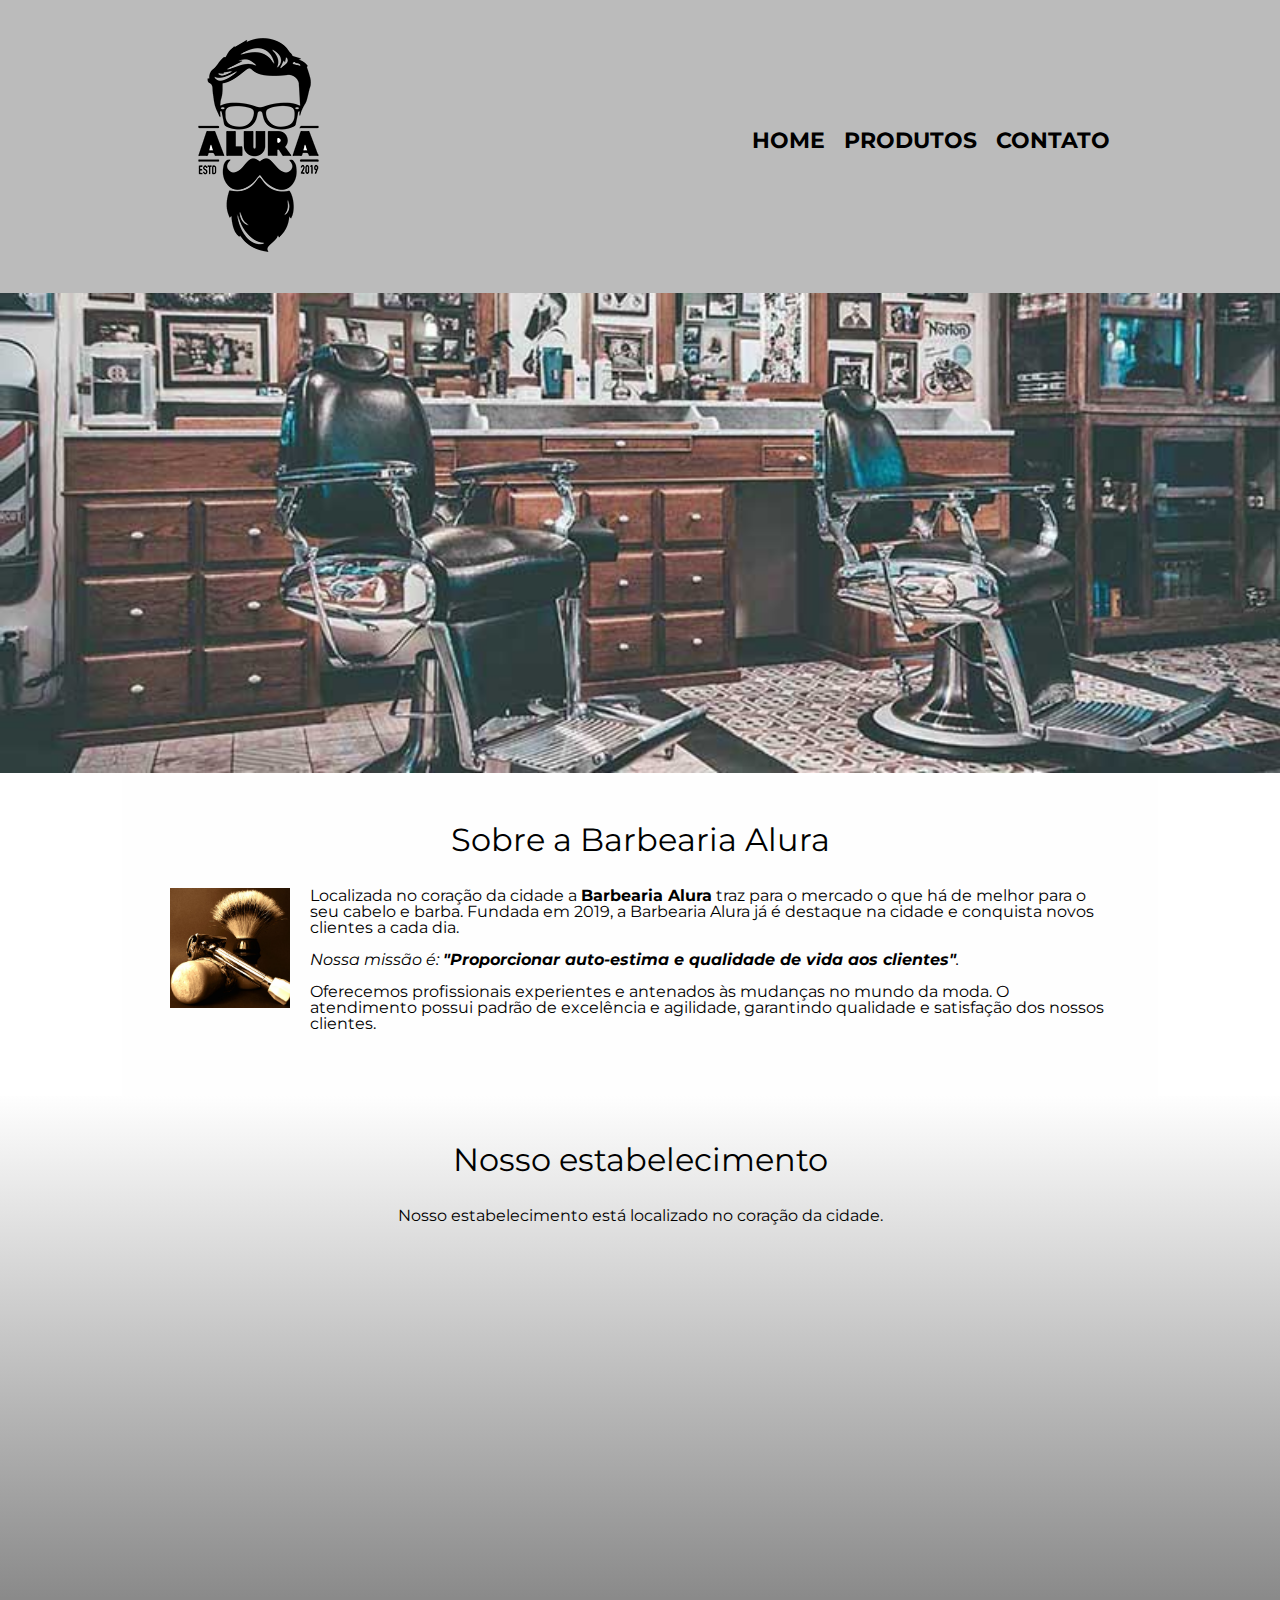
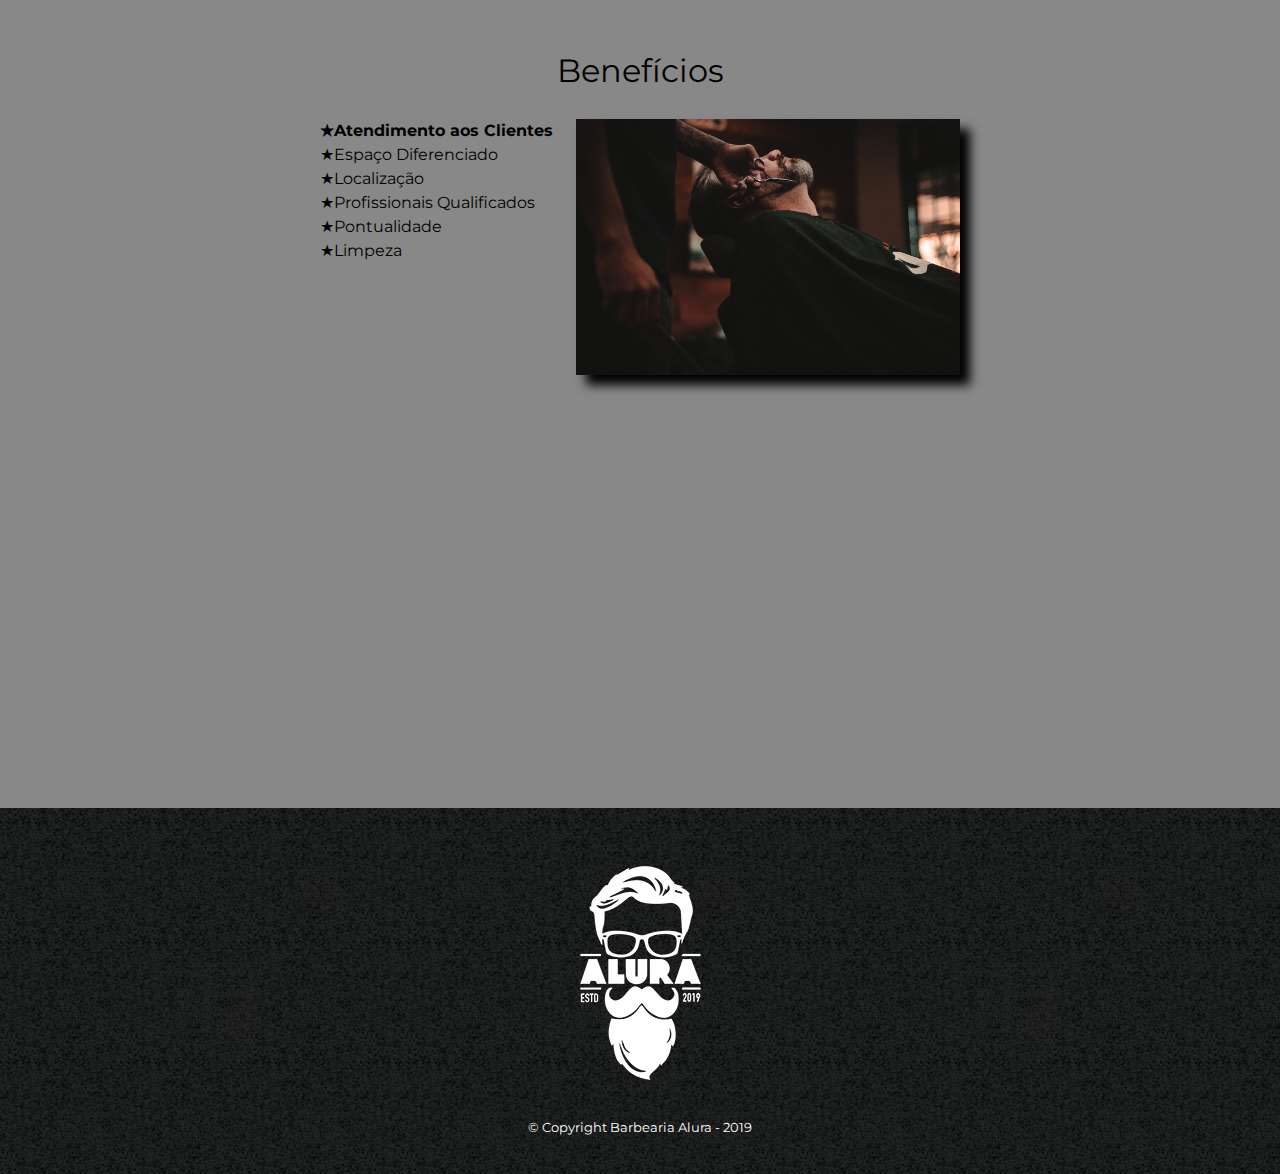
<file: index.html>
<!DOCTYPE html>
<html lang:"pt-br">
    
    <head>
        <meta charset="UTF-8">
        <meta name="viewport" content="width=device-width">
        <title>Barbearia Alura</title>
        <link rel="stylesheet" href="reset.css">
        <link rel="stylesheet" href="style.css">
        <link rel="preconnect" href="https://fonts.googleapis.com">
        <link rel="preconnect" href="https://fonts.gstatic.com" crossorigin>
        <link href="https://fonts.googleapis.com/css2?family=Montserrat&display=swap" rel="stylesheet">
    </head>
    
    <body>
        <header>
            <div class="caixa">
                <h1><img src="logo.png" alt="Logo da Barbearia Alura"></h1>
                
                <nav>
                    <ul>
                        <li><a href="index.html">Home</a></li>
                        <li><a href="produtos.html">Produtos</a></li>
                        <li><a href="contato.html">Contato</a></li>
                    </ul>
                </nav>
            </div>
        </header>

        <img class="banner" src="banner.jpg">

        <main>
            <section class="principal">
                <h2 class="titulo-principal">Sobre a Barbearia Alura</h2>

                <img class="utensilios" src="utensilios.jpg">
                <p>Localizada no coração da cidade a <strong>Barbearia Alura</strong> traz para o mercado o que há de melhor para o seu cabelo e barba. Fundada em 2019, a Barbearia Alura já é destaque na cidade e conquista novos clientes a cada dia.</p>

                <p id="missao"><em>Nossa missão é: <strong>"Proporcionar auto-estima e qualidade de vida aos clientes"</strong>.</em></p>

                <p>Oferecemos profissionais experientes e antenados às mudanças no mundo da moda. O atendimento possui padrão de excelência e agilidade, garantindo qualidade e satisfação dos nossos clientes.
                </p>
            </section>
            
            <section class="mapa">
                <h3 class="titulo-principal">Nosso estabelecimento</h3>
                <p>Nosso estabelecimento está localizado no coração da cidade.</p>

                <div class="mapa-conteudo">
                    <iframe src="https://www.google.com/maps/embed?pb=!1m18!1m12!1m3!1d14627.115320485442!2d-46.65077911094702!3d-23.57638558818664!2m3!1f0!2f0!3f0!3m2!1i1024!2i768!4f13.1!3m3!1m2!1s0x94ce5a2b2ed7f3a1%3A0xab35da2f5ca62674!2sCaelum%20-%20Escola%20de%20Tecnologia!5e0!3m2!1spt-BR!2sbr!4v1660954961016!5m2!1spt-BR!2sbr" width="100%" height="300" style="border:0;" allowfullscreen="" loading="lazy" referrerpolicy="no-referrer-when-downgrade"></iframe>
                </div>
            </section>

            <section class="beneficios">
                <h3 class="titulo-principal">Benefícios</h3>
                <div class="conteudo-beneficios">
                        <ul class="lista-beneficios">
                            <li class="itens">Atendimento aos Clientes</li>
                            <li class="itens">Espaço Diferenciado</li>
                            <li class="itens">Localização</li>
                            <li class="itens">Profissionais Qualificados</li>
                            <li class="itens">Pontualidade</li>
                            <li class="itens">Limpeza</li>
                        </ul><img class="imagem-beneficios" src="beneficios.jpg">
                </div>
                
                <div class="video">
                    <iframe width="100%" height="315" src="https://www.youtube.com/embed/wcVVXUV0YUY" title="YouTube video player" frameborder="0" allow="accelerometer; autoplay; clipboard-write; encrypted-media; gyroscope; picture-in-picture" allowfullscreen></iframe>
                </div>
            </section>
        </main>

        <footer>
            <img class="logo-branco" src="logo-branco.png">
            <p class="copyright">&copy; Copyright Barbearia Alura - 2019</p>
        </footer>
    </body>
</html>
</file>
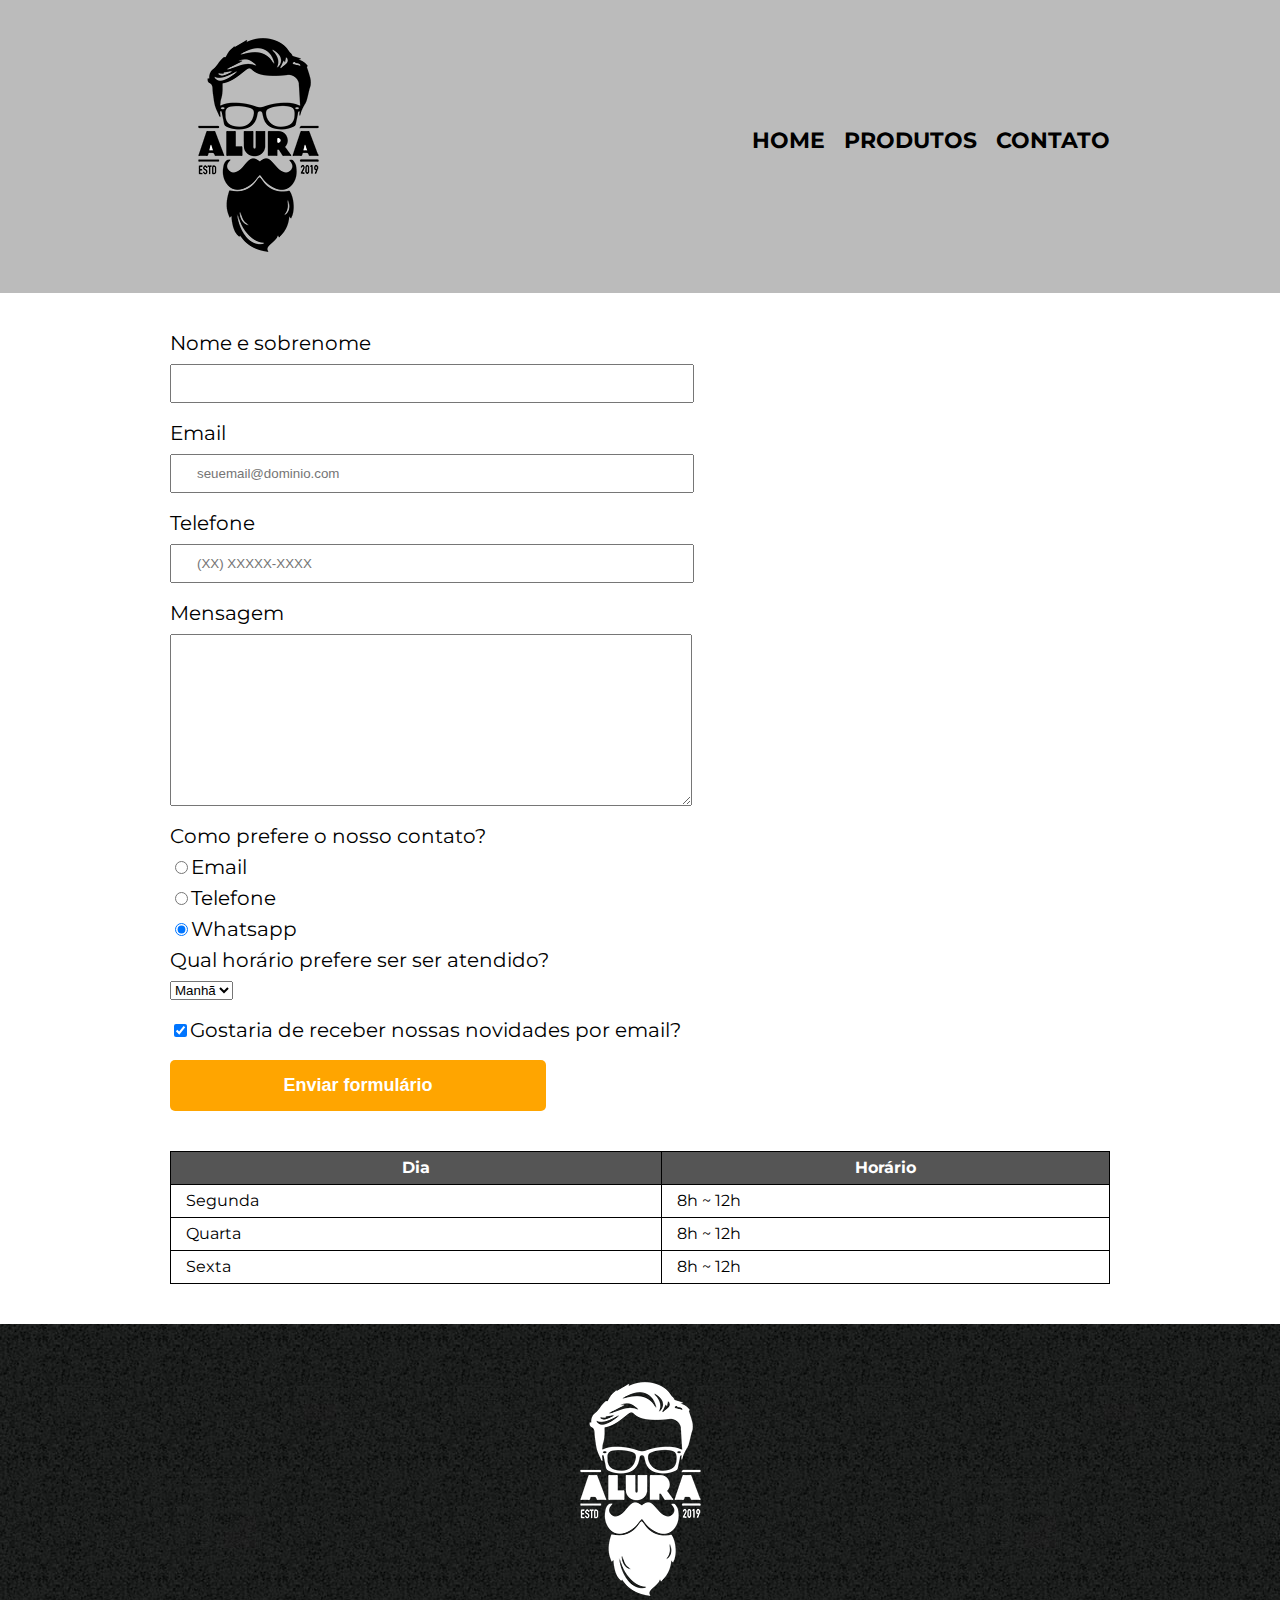
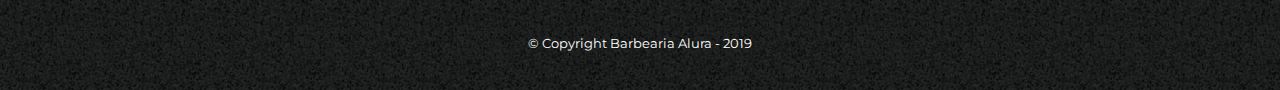
<file: contato.html>
<!DOCTYPE html>
<html>
    <head>
        <meta charset="UTF-8">
        <meta name="viewport" content="width=device-width">
        <title>Contato - Barbearia Alura</title>
        <link rel="stylesheet" href="reset.css">
        <link rel="stylesheet" href="style.css">
        <link rel="preconnect" href="https://fonts.googleapis.com">
        <link rel="preconnect" href="https://fonts.gstatic.com" crossorigin>
        <link href="https://fonts.googleapis.com/css2?family=Montserrat&display=swap" rel="stylesheet">
    </head>
    <body>
        <header>
            <div class="caixa">
                <h1><img src="logo.png" alt="Logo da Barbearia Alura"></h1>
                
                <nav>
                    <ul>
                        <li><a href="index.html">Home</a></li>
                        <li><a href="produtos.html">Produtos</a></li>
                        <li><a href="contato.html">Contato</a></li>
                    </ul>
                </nav>
            </div>
        </header>

        <main>
            <form>
                <label for="nomesobrenome">Nome e sobrenome</label>
                <input type="text" id="nomesobrenome" class="input-padrao" required>

                <label for="email">Email</label>
                <input type="email" id="email" class="input-padrao" required
                placeholder="seuemail@dominio.com">

                <label for="telefone">Telefone</label>
                <input type="tel" id="telefone" class="input-padrao" required placeholder="(XX) XXXXX-XXXX">

                <label for="mensagem">Mensagem</label>
                <textarea cols="70" rows="10" id="mensagem" class="input-padrao" required></textarea>

                <fieldset>
                    <legend>Como prefere o nosso contato?</legend>
                    <label for="radio-email"><input type="radio" name="contato" value="email" id="radio-email">Email</label>

                    <label for="radio-telefone"><input type="radio" name="contato" value="telefone" id="radio-telefone">Telefone</label>
                    
                    <label for="radio-whatsapp"><input type="radio" name="contato" value="whatsapp" id="radio-whatsapp" checked>Whatsapp</label>
                </fieldset>

                <fieldset>
                    <legend>Qual horário prefere ser ser atendido?</legend>
                    <select>
                        <option>Manhã</option>
                        <option>Tarde</option>
                        <option>Noite</option>
                    </select>
                </fieldset>

                <label class="checkbox"><input type="checkbox" checked>Gostaria de receber nossas novidades por email?</label>
        
                <input type="submit" value="Enviar formulário" class="enviar">
            </form>

            <table>
                <thead>
                    <tr>
                        <th>Dia</th>
                        <th>Horário</th>
                    </tr>
                </thead>
                <tbody>
                    <tr>
                        <td>Segunda</td>
                        <td>8h ~ 12h</td>
                    </tr>
                    <tr>
                        <td>Quarta</td>
                        <td>8h ~ 12h</td>
                    </tr>
                    <tr>
                        <td>Sexta</td>
                        <td>8h ~ 12h</td>
                    </tr>
                </tbody>
            </table>
        </main>

        <footer>
            <img src="logo-branco.png" alt="Logo da Barbearia Alura">
            <p class="copyright">&copy; Copyright Barbearia Alura - 2019</p>
        </footer>
</file>
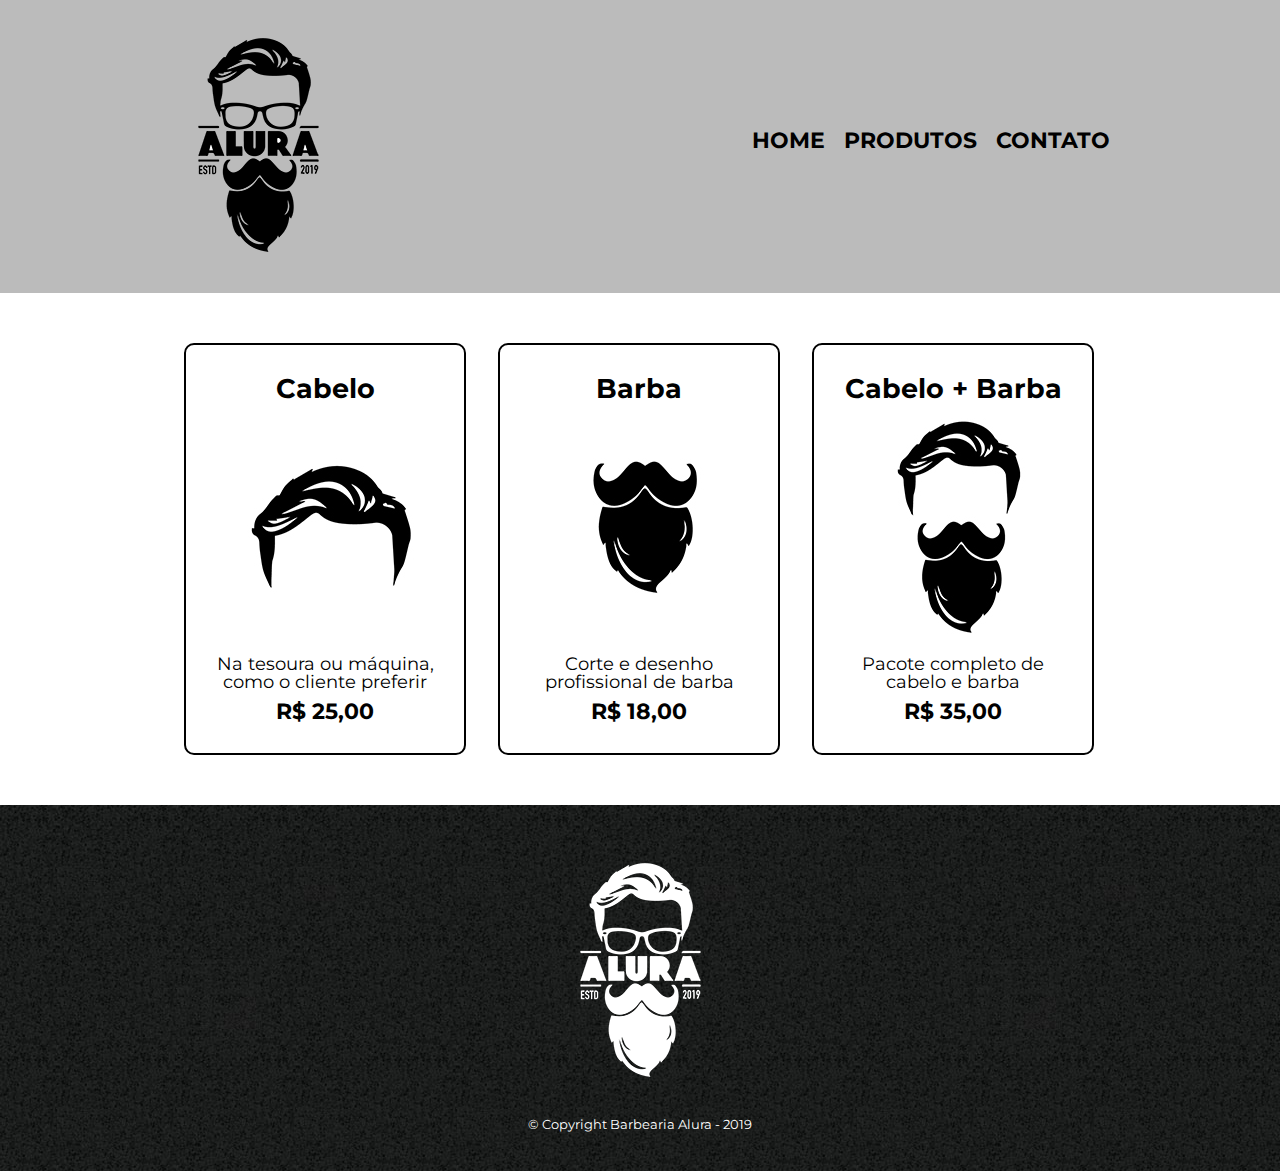
<file: produtos.html>
<!DOCTYPE html>
<html>
    <head>
        <meta charset="UTF-8">
        <meta name="viewport" content="width=device-width">
        <title>Produtos - Barbearia Alura</title>
        <link rel="stylesheet" href="reset.css">
        <link rel="stylesheet" href="style.css">
        <link rel="preconnect" href="https://fonts.googleapis.com">
        <link rel="preconnect" href="https://fonts.gstatic.com" crossorigin>
        <link href="https://fonts.googleapis.com/css2?family=Montserrat&display=swap" rel="stylesheet">
    </head>
    <body>
        <header>
            <div class="caixa">
                <h1><img src="logo.png" alt="Logo da Barbearia Alura"></h1>
                
                <nav>
                    <ul>
                        <li><a href="index.html">Home</a></li>
                        <li><a href="produtos.html">Produtos</a></li>
                        <li><a href="contato.html">Contato</a></li>
                    </ul>
                </nav>
            </div>
        </header>

        <main>
            <ul class="produtos">
                <li>
                    <h2>Cabelo</h2>
                    <img src="cabelo.jpg">
                    <p class="produto-descricao">Na tesoura ou máquina, como o cliente preferir</p>
                    <p class="produto-preco">R$ 25,00</p>
                </li>
                <li>
                    <h2>Barba</h2>
                    <img src="barba.jpg">
                    <p class="produto-descricao">Corte e desenho profissional de barba</p>
                    <p class="produto-preco">R$ 18,00</p>
                </li>
                <li>
                    <h2>Cabelo + Barba</h2>
                    <img src="cabelo+barba.jpg">
                    <p class="produto-descricao">Pacote completo de cabelo e barba</p>
                    <p class="produto-preco">R$ 35,00</p>
                </li>
            </ul>
        </main>

        <footer>
            <img src="logo-branco.png" alt="Logo da Barbearia Alura">
            <p class="copyright">&copy; Copyright Barbearia Alura - 2019</p>
        </footer>
    </body>
</html>
</file>
<file: style.css>
/*CSS geral*/
body {
    font-family: 'Montserrat', sans-serif;
}

/*CSS do cabeçalho*/
header {
    background: #BBBBBB;
    padding: 20px 0;
}

.caixa {
    width: 940px;
    position: relative;
    margin: 0 auto 0 auto
}

nav {
    position: absolute;
    top: 110px;
    right: 0;
}

nav li {
    display: inline;
    margin: 0 0 0 15px;
}

nav a {
    text-transform: uppercase;
    color: #000000;
    font-weight: bold;
    font-size: 22px;
    text-decoration: none;
}

nav a:hover {
    color: #C78C19;
    text-decoration: underline;
}

/*CSS da página inicial*/
.banner {
    width: 100%;
}

.titulo-principal {
    text-align: center;
    font-size: 2em;
    margin: 0 0 1em;
    clear: left;
}

.principal {
    padding: 3em;
    background: #FEFEFE;
    width: 940px;
    margin: 0 auto;
}

.utensilios {
    width: 120px;
    float: left;
    margin: 0 20px 20px 0;
}

.principal p {
    margin: 0 0 1em;
}

.principal strong {
    font-weight: bold;
}

.principal em {
    font-style: italic;
}

.mapa {
    padding: 3em 0;
    background: linear-gradient(#FEFEFE, #888888);
}

.mapa p {
    margin: 0 0 2em;
    text-align: center;
}

.mapa-conteudo {
    width: 940px;
    margin: 0 auto;
}

.beneficios {
    padding: 3em;
    background: #888888;
}

.conteudo-beneficios {
    width: 640px;
    margin: 0 auto;
}

.lista-beneficios {
    width: 40%;
    display: inline-block;
    vertical-align: top;
}

.itens {
    line-height: 1.5;
}

.itens:first-child {
    font-weight: bold;
}

.itens:before {
    content: "★";
}

.imagem-beneficios {
    width: 60%;
    opacity: 1;
    box-shadow: 10px 10px 10px 0 #000000;
}

.imagem-beneficios:hover {
    opacity: 0.3;
}

.video {
    width: 560px;
    margin: 2em auto
}

/*CSS da página de produtos*/

.produtos {
    width: 940px;
    margin: 0 auto;
    padding: 50px 0;
}

.produtos li {
    display: inline-block;
    text-align: center;
    width: 30%;
    vertical-align: top;
    margin: 0 1.5%;
    padding: 30px 20px;
    box-sizing: border-box;
    border: 2px solid #000000;
    border-radius: 10px;
}

.produtos li:hover {
    border-color: #C78C19;
}

.produtos li:active {
    border-color: #088C19;
}

.produtos h2 {
    font-size: 27px;
    font-weight: bold;
}

.produtos li:hover h2 {
    font-size: 31px;
}

.produto-descricao {
    font-size: 18px;
}

.produto-preco {
    font-size: 22px;
    font-weight: bold;
    margin-top: 10px;
}

/*CSS da página de contato*/
form {
    width: 940px;
    margin: 40px auto;
}

form label, form legend {
    display: block;
    margin: 0 0 11px;
    font-size: 20px;
}

.input-padrao{
    display: block;
    margin: 0 0 20px;
    padding: 10px 25px;
    width: 50%;
}
.checkbox {
    margin: 20px 0
}

.enviar {
    width:40%;
    padding: 15px 0;
    background: orange;
    color: white;
    font-weight: bold;
    font-size: 18px;
    border: none;
    border-radius: 5px;
    transition: 1s all;
    cursor: pointer;
}

.enviar:hover {
    background: darkorange;
    transform: scale(1.2); 
}

table {
    margin: 20px auto 40px;
    width: 940px;
}

thead {
    background: #555555;
    color: white;
    font-weight: bold;
}

td, th {
    border: 1px solid #000000;
    padding: 8px 15px;
}

/*CSS do rodapé*/
footer {
    text-align: center;
    background: url("bg.jpg");
    padding: 40px 0;
}

.copyright {
    color: #FFFFFF;
    margin-top: 20px;
    font-size: 13px;
}

/*CSS para mobile*/
@media screen and (max-width: 480px) {
    
    .caixa, .principal, .mapa-conteudo, .conteudo-beneficios,  .produtos, .produtos li, form, table, .enviar {
        width: auto;
    }
    h1, nav {
        text-align: center;
    }
    nav {
        position: static;
    }
    
    .beneficios {
        margin: -1px 0 0;
    }
    
    .lista-beneficios, .imagem-beneficios, .video {
        width: 100%
    }

    .produtos li {
        display: block;
        margin: 0 15px;
    }

    form {
        margin: 20px 0 0 10px;
    }

    .input-padrao{
        width: 80%;
    }

    .enviar {
        width: 90%;
        margin: 0.5em 0 0 15px;
    }

    .enviar:hover {
        transform: none;
    }
}
</file>
